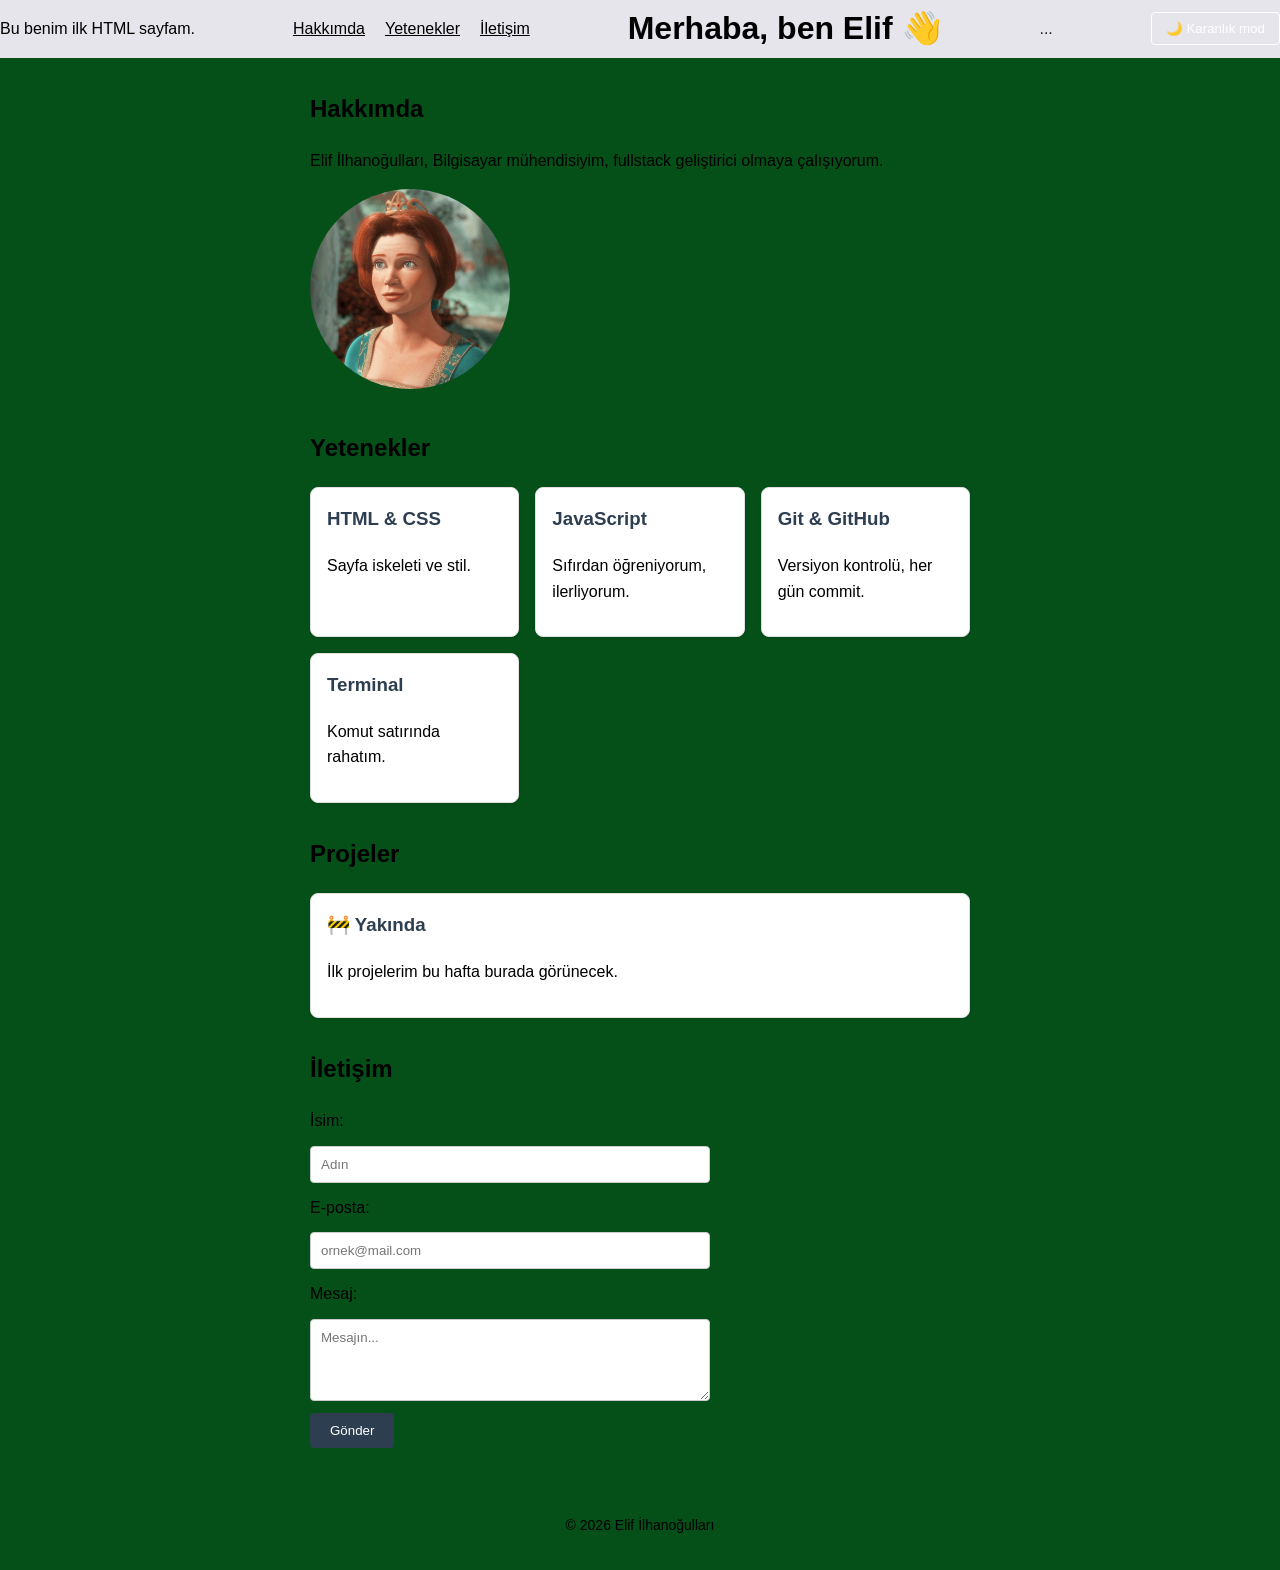
<file: hafta-02/hakkimda/index.html>
<!DOCTYPE html>

<html lang="tr">

<head>

  <link rel="stylesheet" href="style.css">

  <meta charset="UTF-8">

  <meta name="viewport" content="width=device-width, initial-scale=1.0">

  <title>Elif - Hakkımda</title>

</head>
<header>


  <p>Bu benim ilk HTML sayfam.</p>
  <nav>
    <ul>
      <li><a href="#hakkimda">Hakkımda</a></li>
      <li><a href="#yetenekler">Yetenekler</a></li>
      <li><a href="#iletisim">İletişim</a></li>
    </ul>
  </nav>
  <h1>Elif İlhanoğulları</h1>
  <nav>...</nav>
  <button id="tema-buton">🌙 Karanlık mod</button>
</header>
<main>


  <!-- main: sayfanın asıl içeriği — bir sayfada SADECE BİR TANE main olur -->
  <section id="hakkimda">
    <!-- section: konuya göre ayrılmış bir bölüm -->
    <h2>Hakkımda</h2>
    <p>Elif İlhanoğulları, Bilgisayar mühendisiyim, fullstack geliştirici olmaya çalışıyorum.</p>
    <img src="profil.jpeg" alt="Elif'in profil fotoğrafı">
    <!-- img: resim. src = dosya yolu, alt = resim yüklenmezse veya görme engelli biri için açıklama -->
    <!-- alt YAZMAYI UNUTMA — hem erişilebilirlik hem SEO için önemli -->
  </section>

  <section id="yetenekler">
    <h2>Yetenekler</h2>
    <div class="kart-izgara">
      <!-- ul/li yerine artık kart yapısı kullanıyoruz -->
      <div class="kart">
        <h3>HTML & CSS</h3>
        <p>Sayfa iskeleti ve stil.</p>
      </div>
      <div class="kart">
        <h3>JavaScript</h3>
        <p>Sıfırdan öğreniyorum, ilerliyorum.</p>
      </div>
      <div class="kart">
        <h3>Git & GitHub</h3>
        <p>Versiyon kontrolü, her gün commit.</p>
      </div>
      <div class="kart">
        <h3>Terminal</h3>
        <p>Komut satırında rahatım.</p>
      </div>
    </div>
  </section>
  <section id="projeler">
    <h2>Projeler</h2>
    <div class="kart-izgara">
      <div class="kart">
        <h3>🚧 Yakında</h3>
        <p>İlk projelerim bu hafta burada görünecek.</p>
      </div>
    </div>
  </section>
</main>
<section id="iletisim">
  <h2>İletişim</h2>
  <form>
    <!-- form: kullanıcıdan veri toplayan alan -->
    <label for="isim">İsim:</label>
    <!-- label: input'un ne olduğunu söyler. "for" değeri, eşleştiği input'un "id"siyle AYNI olmalı -->
    <input type="text" id="isim" name="isim" placeholder="Adın">
    <!-- input: tek satırlık giriş alanı. type="text" → düz yazı -->

    <label for="mail">E-posta:</label>
    <input type="email" id="mail" name="mail" placeholder="ornek@mail.com">
    <!-- type="email" → tarayıcı basit bir mail formatı kontrolü yapar -->

    <label for="mesaj">Mesaj:</label>
    <textarea id="mesaj" name="mesaj" rows="4" placeholder="Mesajın..."></textarea>
    <!-- textarea: çok satırlı yazı alanı -->

    <button type="submit">Gönder</button>
    <!-- button type="submit": formu gönderir. Şimdilik bir yere gitmeyecek, sadece görünecek -->
  </form>
</section>

<footer>
  <!-- footer: sayfanın en altı — genelde telif, sosyal linkler -->
  <p>&copy; 2026 Elif İlhanoğulları</p>
</footer>
<script src="script.js"></script>
</body>

</html>
</file>
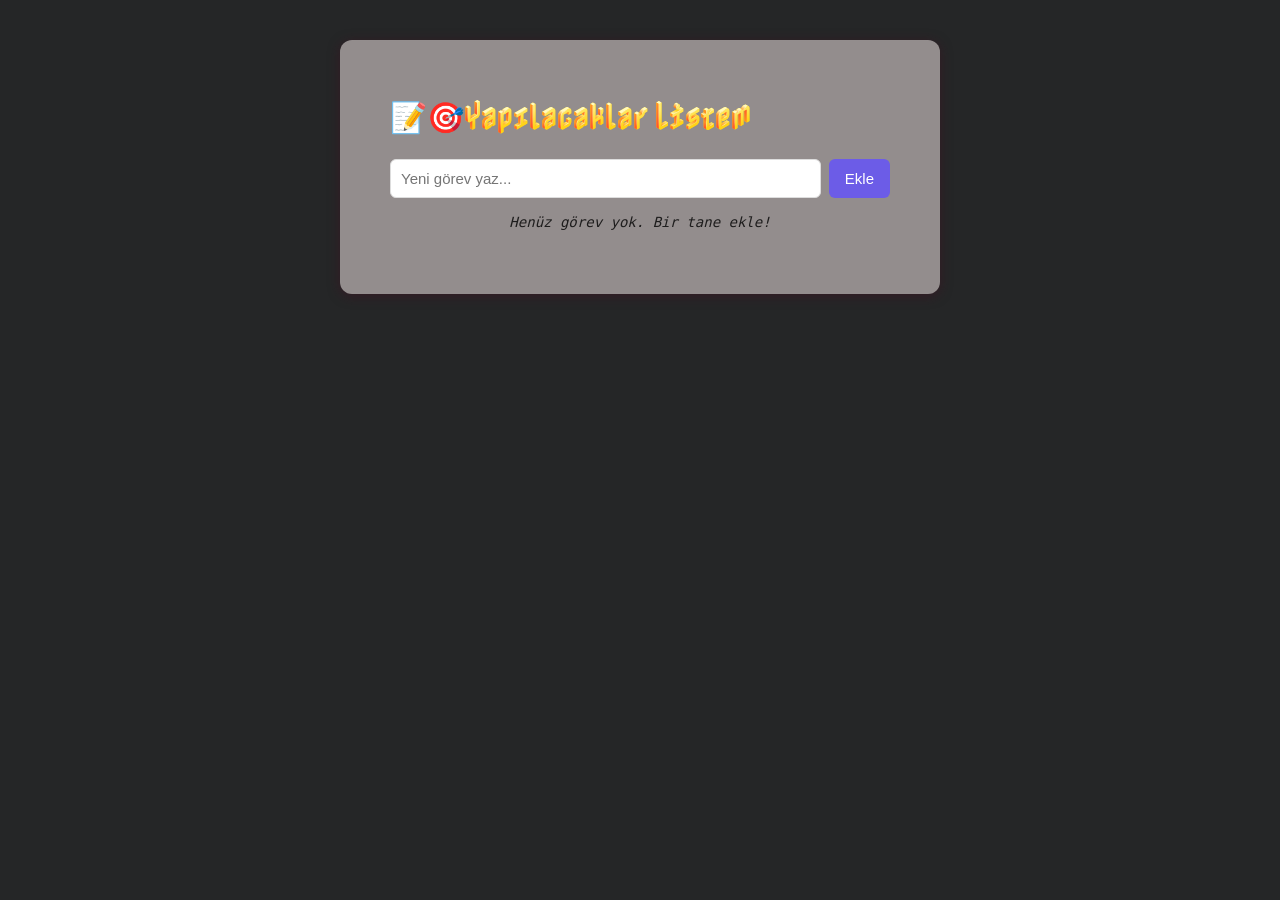
<file: hafta-04/todo-app/index.html>
<!DOCTYPE html>
<html lang="tr">



<head>
    <meta charset="UTF-8">
    <meta name="viewport" content="width=device-width, initial-scale=1.0">
    <title>Yapılacaklar Listem</title>
    <link rel="stylesheet" href="style.css">
    <link rel="preconnect" href="https://fonts.googleapis.com">
    <link rel="preconnect" href="https://fonts.gstatic.com" crossorigin>
    <link href="https://fonts.googleapis.com/css2?family=Nabla&display=swap" rel="stylesheet">
    
</head>

<body>
    <main class="kutu">
        <h1> 📝🎯Yapılacaklar Listem</h1>

        <form id="gorev-form">

            <input type="text" id="gorev-input" placeholder="Yeni görev yaz..." autocomplete="off">

            <button type="submit">Ekle</button>
        </form>

        <ul id="gorev-listesi">

        </ul>

        <p id="bos-mesaj">Henüz görev yok. Bir tane ekle!</p>

    </main>

    <script src="script.js"></script>
</body>

</html>
</file>
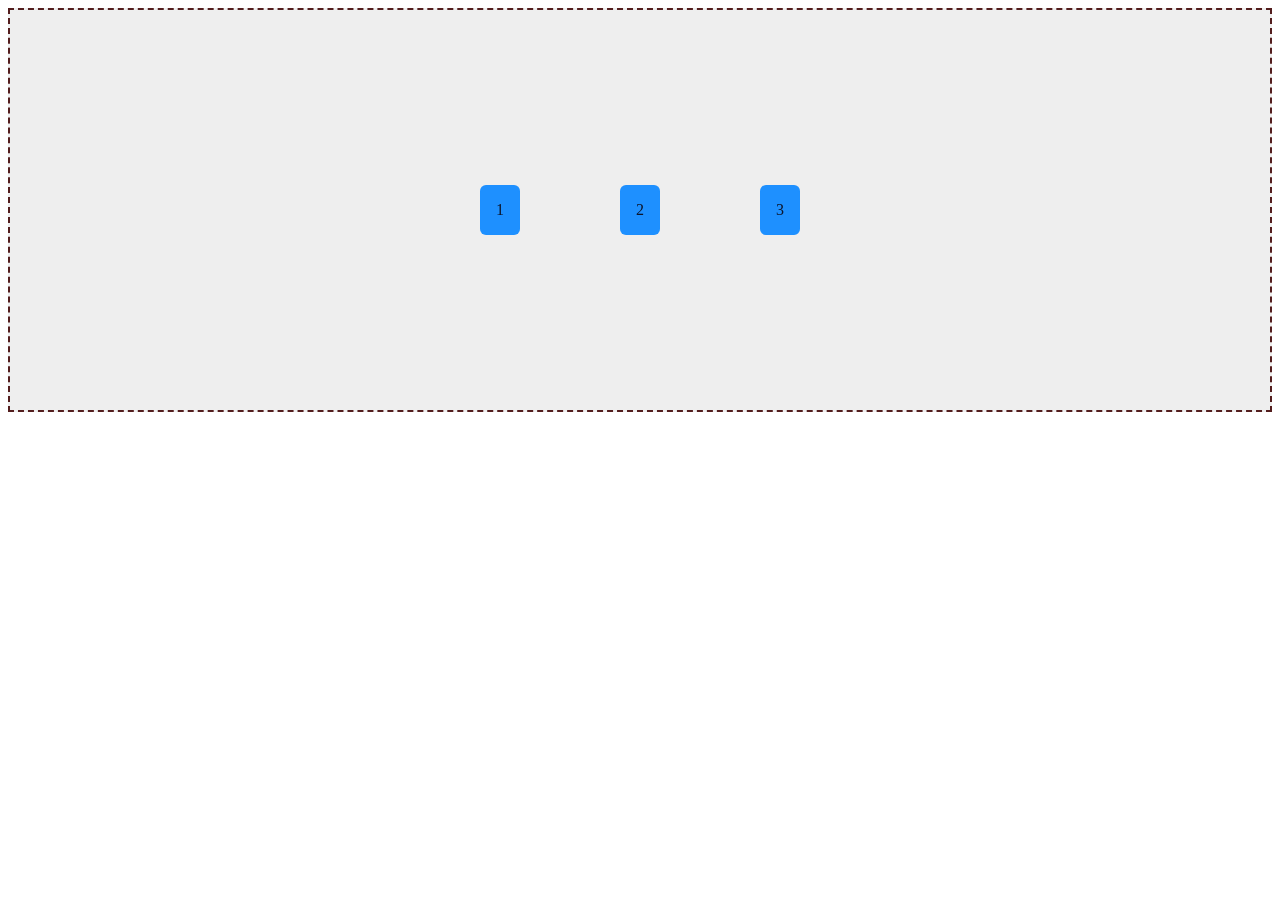
<file: hafta-02/hakkimda/gun3-deneme.html>
<!DOCTYPE html>
<html lang="tr">
<head>
  <meta charset="UTF-8">
  <title>Flexbox deneme</title>
  <style>
    .kutu {
      display: flex;
      justify-content: center;   /* bunu değiştir: flex-start, space-between, space-around dene */
      align-items: center;       /* bunu değiştir: flex-start, flex-end dene */
      gap: 100px;
      height: 400px;
      background: #eee;
      border: 2px dashed #531d1d;
    }
    .kutu div {
      background: dodgerblue;
      color: rgb(13, 21, 43);
      padding: 16px;
      border-radius: 6px;
    }
  </style>
</head>
<body>
  <div class="kutu">
    <div>1</div>
    <div>2</div>
    <div>3</div>
  </div>
</body>
</html>
</file>
<file: hafta-02/hakkimda/style.css>
* {
    box-sizing: border-box;
    /* box-sizing: border-box; ile padding ve border'ı da width ve height'e dahil edebilirsin */
}

.container {
    display: grid;

    grid-template-columns: repeat(auto-fit, minmax(200px, 1fr));

    gap: 16px;
    gap: 16px;
}

.kart-izgara {
    display: grid;
    grid-template-columns: repeat(auto-fit, minmax(180px, 1fr));
    gap: 16px;
}

.kart {
    background: white;
    border: 1px solid #e0e0e0;
    border-radius: 8px;
    padding: 16px;
    box-shadow: 0 1px 3px rgba(0, 0, 0, 0.1);
    /* box-shadow: x-offset y-offset blur renk — hafif bir "yükselti" hissi verir */
}

.kart h3 {
    margin-top: 0;
    color: #2c3e50;
}

header {
    background-color: hsl(249, 15%, 91%);

    color: hsl(0, 0%, 13%);

    display: flex;

    justify-content: space-between;

    align-items: center;

    flex-wrap: wrap;


}

h1 {
    color: black
}

h1:hover {
    color: hsl(184, 90%, 73%);
}

p {
    color: black
}

nav a {
    color: black
}

body {
    font-family: 'Segoe UI', Arial, sans-serif;

    color: hwb(0 0% 100%);

    line-height: 1.6;

    margin: 0;

    background-color: hwb(135 2% 69%);


    background-size: cover;

    background-position: center;
}

header h1 {
    font-size: 2rem;



    margin: 0;

}

nav ul {
    display: flex;
    list-style: none;
    /* list-style: none → li'lerin başındaki noktaları kaldırır */
    padding: 0;
    margin: 0;
    gap: 20px;
}


section {
    max-width: 700px;
    margin: 32px auto;
    /* margin: 32px auto → üst-alt 32px, sağ-sol "auto" = ortala */
    padding: 0 20px;
}

img {
    max-width: 200px;
    border-radius: 50%;
    /* %50 border-radius + eşit width/height = tam daire */
}

footer {
    text-align: center;
    padding: 20px;
    color: #888;
    font-size: 14px;
}

form {
    display: flex;
    flex-direction: column;
    /* flex-direction: column → ana eksen dikey olur, elemanlar alt alta dizilir */
    gap: 12px;
    max-width: 400px;
}

form input,
form textarea {
    padding: 10px;
    border: 1px solid #ccc;
    border-radius: 4px;
    font-family: inherit;
    /* inherit: body'deki fontu miras al, tarayıcı varsayılanını kullanma */
}

form button {
    padding: 10px 20px;
    background-color: #2c3e50;
    color: white;
    border: none;
    border-radius: 4px;
    cursor: pointer;
    /* cursor: pointer → üzerine gelince el işareti, "buna tıklanır" sinyali verir */
    align-self: flex-start;
    /* align-self: bu TEK elemanı, kabın align-items kuralından bağımsız hizalar */
}

form button:hover {
    background-color: #1a252f;
}

/* Varsayılan (masaüstü) stiller yukarıda zaten yazıldı.
   @media bloğu, SADECE koşul sağlandığında devreye girer ve önceki kuralları EZER. */

@media (max-width: 600px) {
    /* ekran genişliği 600px veya daha az olduğunda bu blok aktif olur */

    header {
        flex-direction: column;
        /* mobilde isim ve menü yan yana değil, alt alta */
        align-items: flex-start;
        gap: 12px;
    }

    section {
        padding: 0 12px;
        /* mobilde kenar boşluğunu azalt, içerik kenara yapışmasın ama fazla yer kaplamasın */
    }

    .kart-izgara {
        grid-template-columns: 1fr;
        /* mobilde tek sütun — kartlar alt alta */
    }
}

body.koyu-tema {
    /* body.koyu-tema: body'de HEM "koyu-tema" class'ı VARSA bu kural uygulanır */
    background-color: #1a1a1a;
    color: #eee;
}

body.koyu-tema header {
    background-color: #000;
    color: white
}

body.koyu-tema .kart {
    background-color: #2a2a2a;
    border-color: #444;
    color: #eee;
}

body.koyu-tema h1 {
    color: white;
}

header.koyu-tema p1 {
    color: white;
}

body.koyu-tema nav a {
    color: white;
}

body.koyu-tema p {
    color: white;
}

#tema-buton {
    background: none;
    border: 1px solid white;
    color: white;
    padding: 8px 14px;
    border-radius: 4px;
    cursor: pointer;
}
</file>
<file: hafta-04/todo-app/style.css>
* {
    box-sizing: border-box;
}


body {
    background: #252627;
    display: flex;
    justify-content: center;
    padding-top: 40px;
    margin: 0;
    min-height: 100vh;
}

.kutu {
    font-family: monospace;
    font-weight: 400;
    font-style: oblique;
    background: rgb(147, 141, 141);
    padding: 50px;
    border-radius: 12px;
    box-shadow: 0 2px 12px rgba(65, 16, 33, 0.536);
    width: 100%;
    max-width: 600px;
    height: 100%;
}

h1 {
    font-family: "Nabla", system-ui;
    font-optical-sizing: auto;
    font-weight: 800;
    font-style: normal;
    font-variation-settings:
        "EDPT" 100,
        "EHLT" 12;
    margin-top: 0;
    font-size: 30px;
}

#gorev-form {
    display: flex;
    gap: 8px;
    margin-bottom: 16px;
}

#gorev-input {
    flex: 1;
    padding: 10px;
    border: 1px solid #ddd;
    border-radius: 6px;
    font-size: 15px;
}

#gorev-form button {
    padding: 10px 16px;
    background: #6c5ce7;
    color: white;
    border: none;
    border-radius: 6px;
    cursor: pointer;
    font-size: 15px;
}

#gorev-form button:hover {
    background: #5849c2;
}

#gorev-listesi {
    list-style: none;
    padding: 0;
    margin: 0;
}

#bos-mesaj {
    color: #1e1d1d;
    text-align: center;
    font-size: 14px;
}

#gorev-listesi li {
    padding: 10px;
    border-bottom: 1px solid #eee;
    display: flex;
    align-items: center;
    justify-content: space-between;
}

#gorev-listesi li .tamamlandi {
    text-decoration: line-through;

    color: #aaa;
}

.mini-buton {
    border: none;
    background: #eee;
    border-radius: 4px;
    width: 26px;
    height: 26px;
    cursor: pointer;
    margin-left: 6px;
    font-size: 13px;
}

.tamamla-buton:hover {
    background: #55efc4;
}

.sil-buton:hover {
    background: #ff7675;
    color: white;
}
</file>
